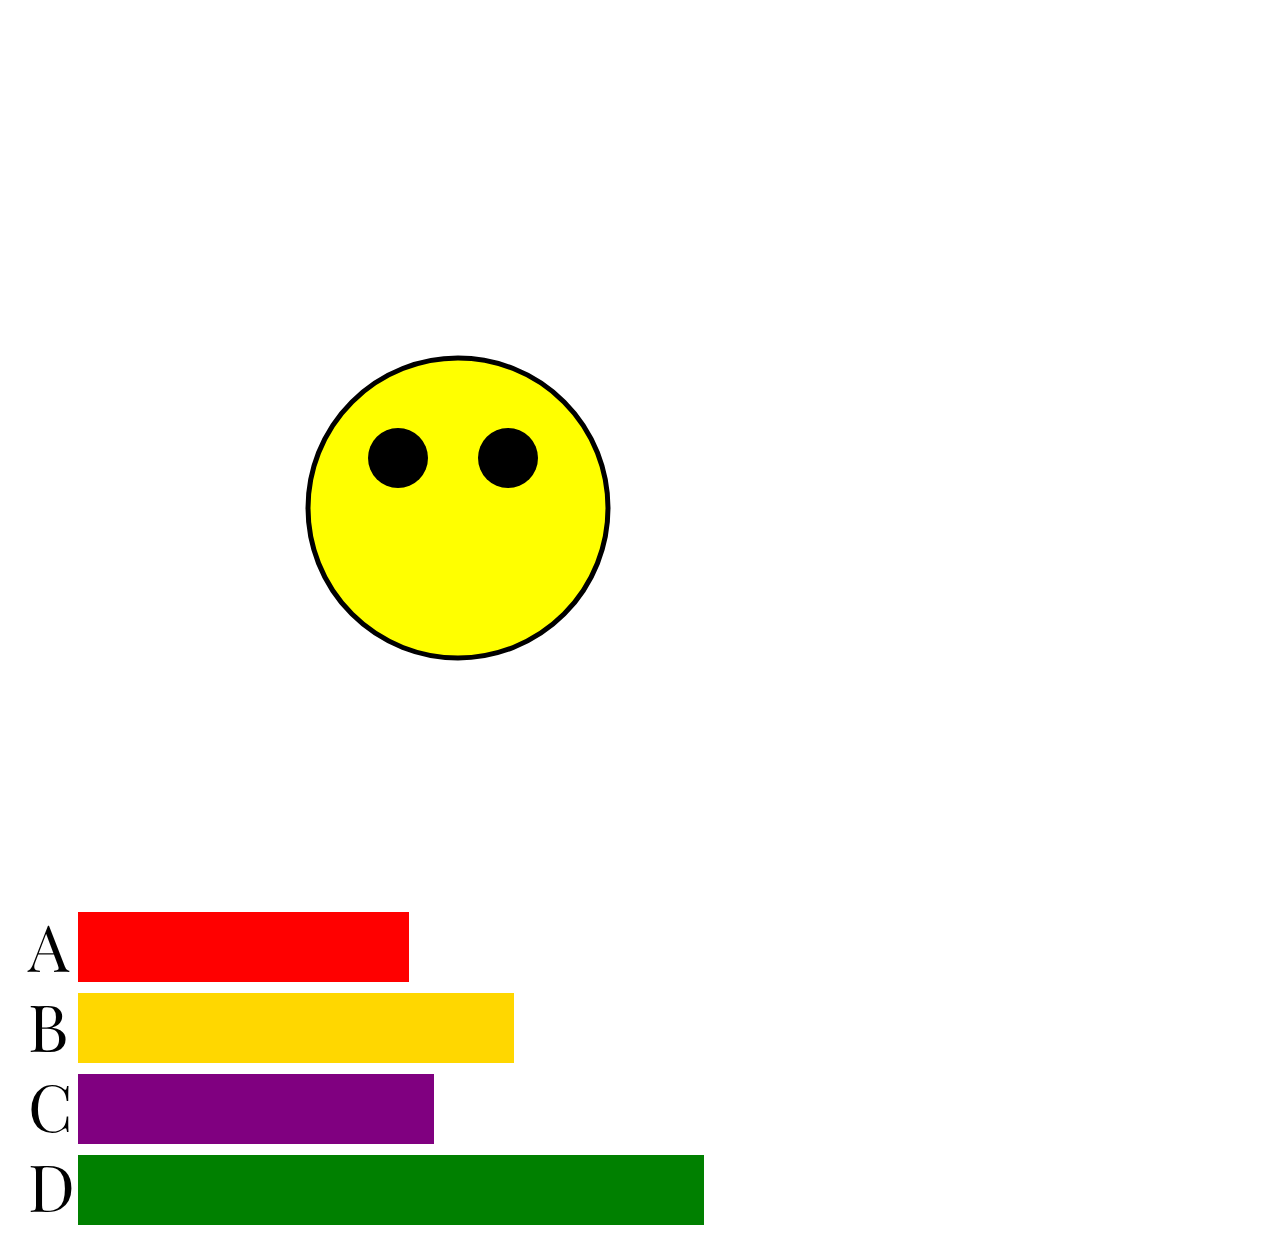
<file: my-rollup-project/index.html>
<!DOCTYPE html>
<html lang="en">
<head>
    <meta charset="UTF-8">
    <meta name="viewport" content="width=device-width, initial-scale=1.0">
    <title>SVG Editor</title>
    <link rel="stylesheet"   href="index.css">
    <link rel="preconnect" href="https://fonts.googleapis.com">
<link rel="preconnect" href="https://fonts.gstatic.com" crossorigin>
<link href="https://fonts.googleapis.com/css2?family=Playfair+Display:ital,wght@0,400..900;1,400..900&display=swap" rel="stylesheet">
</head>
<body>
    <svg width="1000" height="900" overflow="hidden" id="svg_image">
        <circle cx="450" cy="500" r="150" fill="yellow" stroke="black" stroke-width="5"></circle>
        <circle cx="390" cy="450" r="30" fill="black"></circle>
        <circle cx="500" cy="450" r="30" fill="black"></circle>
    </svg>
    <svg width="696" height="313" viewBox="0 0 696 313" fill="none" xmlns="http://www.w3.org/2000/svg">
        <rect id="Rectangle 1" x="70" y="81" width="436" height="70" fill="gold"/>
        <rect id="Rectangle 3" x="70" y="162" width="356" height="70" fill="purple"/>
        <rect id="Rectangle 4" x="70" y="243" width="626" height="70" fill="green"/>
        <rect id="Rectangle 2" x="70" width="331" height="70" fill="red"/>
        
        <text fill="black" x="20" y="60">A</text>
        <text fill="black" x="20" y="140">B</text>
        <text fill="black" x="20" y="220">C</text>
        <text fill="black" x="20" y="300">D</text>
    </svg>
</body>
</html>
</file>
<file: my-rollup-project/index.css>
#svg_image :hover{
    fill:aliceblue;
}



text {
  font-family: "Playfair Display", serif;
  font-optical-sizing: auto;

  font-style: normal;
  font-size: 65px;
}

body :hover{
    color:green;
}
</file>
